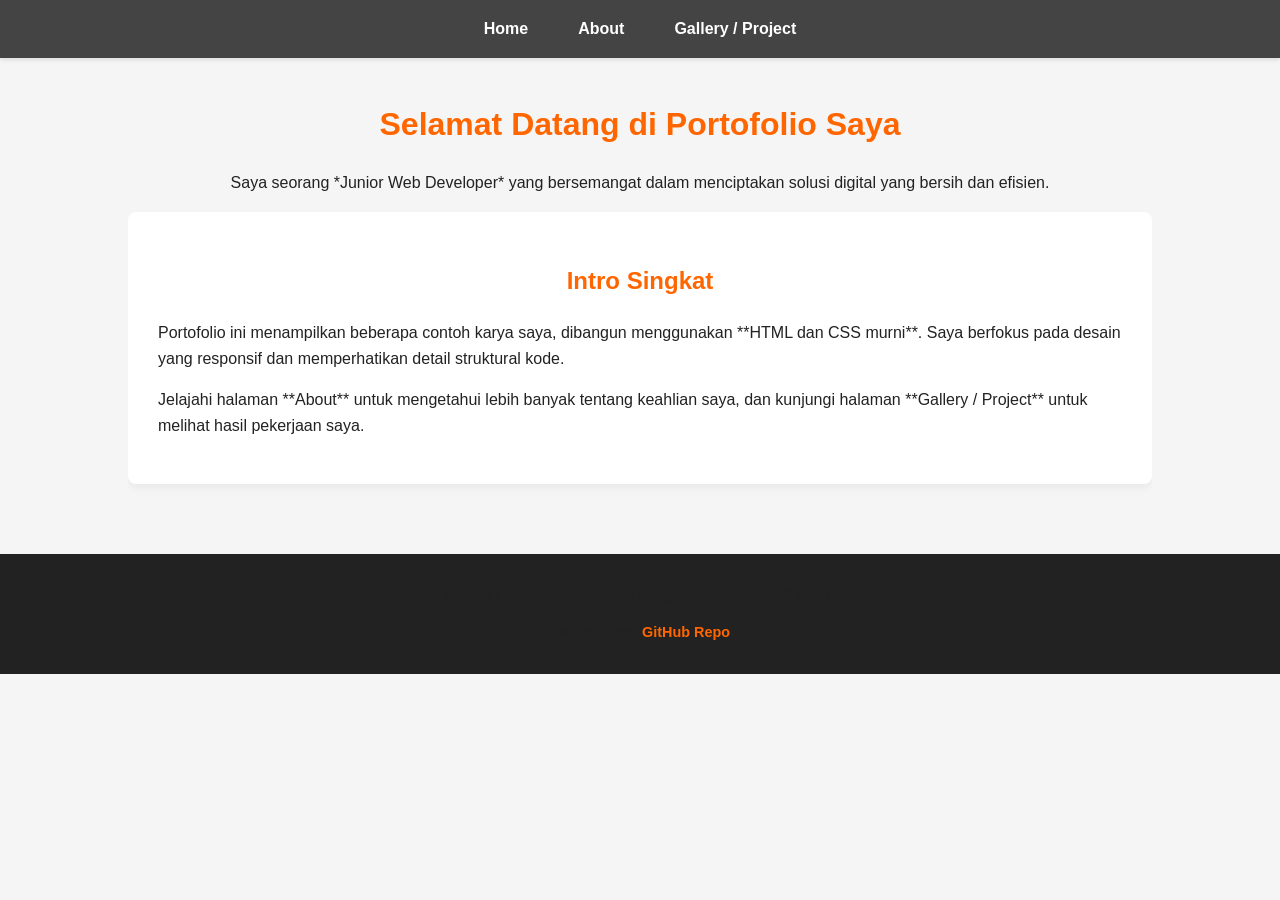
<file: index.html>
<!DOCTYPE html>
<html lang="id">
<head>
    <meta charset="UTF-8">
    <meta name="viewport" content="width=device-width, initial-scale=1.0">
    <title>Home - Portofolio Pribadi</title>
    <link rel="stylesheet" href="style.css">
</head>
<body>
    <header>
        <nav>
            <ul>
                <li><a href="index.html">Home</a></li>
                <li><a href="about.html">About</a></li>
                <li><a href="gallery.html">Gallery / Project</a></li>
            </ul>
        </nav>
    </header>

    <div class="container">
        <h1>Selamat Datang di Portofolio Saya</h1>
        <p style="text-align: center;">Saya seorang *Junior Web Developer* yang bersemangat dalam menciptakan solusi digital yang bersih dan efisien.</p>
        
        <section id="intro">
            <h2>Intro Singkat</h2>
            <p>Portofolio ini menampilkan beberapa contoh karya saya, dibangun menggunakan **HTML dan CSS murni**. Saya berfokus pada desain yang responsif dan memperhatikan detail struktural kode.</p>
            <p>Jelajahi halaman **About** untuk mengetahui lebih banyak tentang keahlian saya, dan kunjungi halaman **Gallery / Project** untuk melihat hasil pekerjaan saya.</p>
        </section>
    </div>

    <footer>
        <p>&copy; 2025 Ferlya Tabitha. Dibuat dengan HTML dan CSS Murni.</p>
        <p>Source Code: <a href="LINK_GITHUB_SOURCE_CODE" target="_blank">GitHub Repo</a></p>
    </footer>
</body>
</html>
</file>
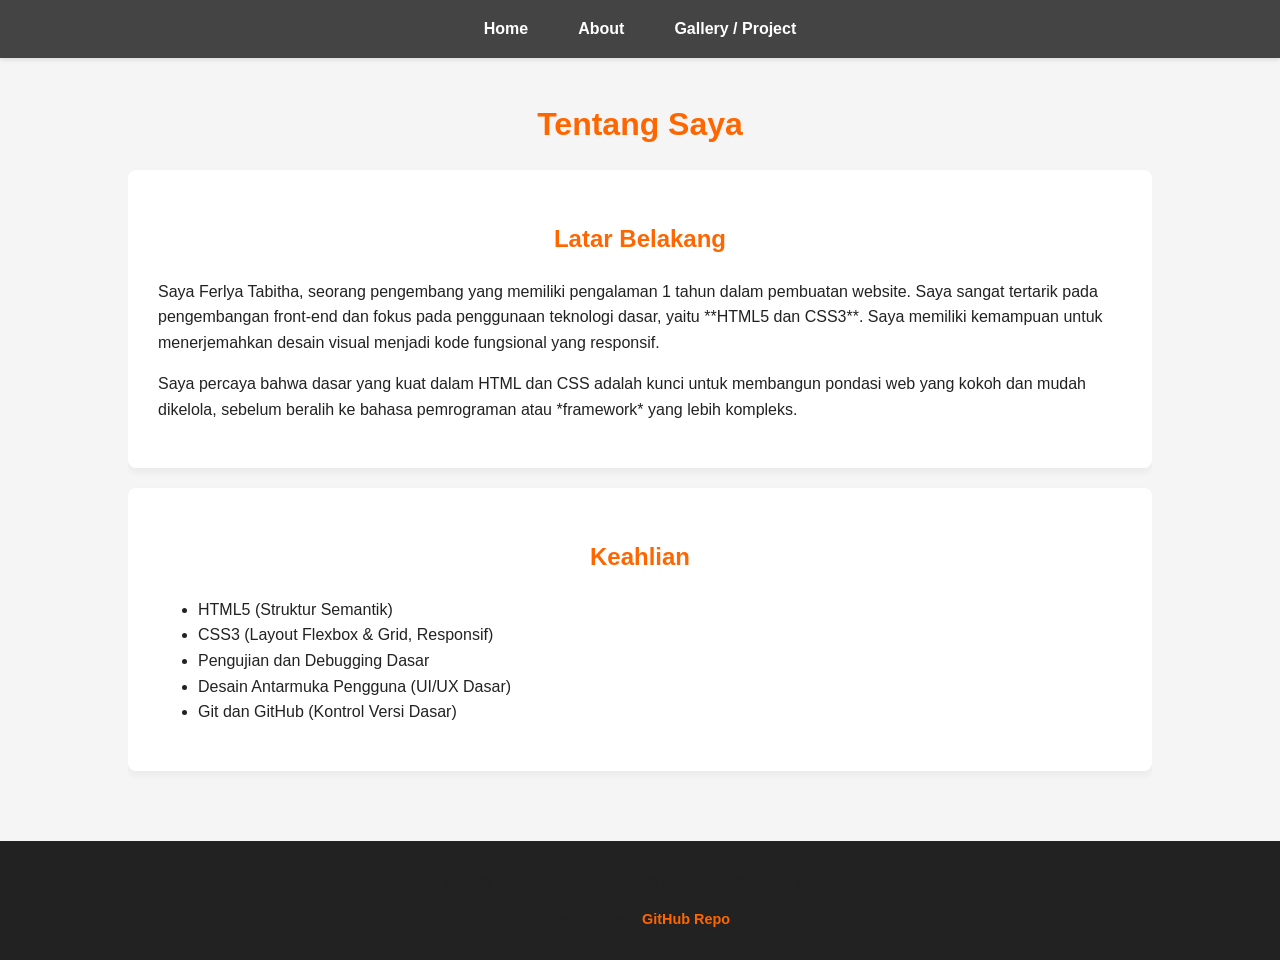
<file: about.html>
<!DOCTYPE html>
<html lang="id">
<head>
    <meta charset="UTF-8">
    <meta name="viewport" content="width=device-width, initial-scale=1.0">
    <title>About - Portofolio Pribadi</title>
    <link rel="stylesheet" href="style.css">
</head>
<body>
    <header>
        <nav>
            <ul>
                <li><a href="index.html">Home</a></li>
                <li><a href="about.html">About</a></li>
                <li><a href="gallery.html">Gallery / Project</a></li>
            </ul>
        </nav>
    </header>

    <div class="container">
        <h1>Tentang Saya</h1>
        
        <section id="biography">
            <h2>Latar Belakang</h2>
            <p>Saya Ferlya Tabitha, seorang pengembang yang memiliki pengalaman 1 tahun dalam pembuatan website. Saya sangat tertarik pada pengembangan front-end dan fokus pada penggunaan teknologi dasar, yaitu **HTML5 dan CSS3**. Saya memiliki kemampuan untuk menerjemahkan desain visual menjadi kode fungsional yang responsif.</p>
            <p>Saya percaya bahwa dasar yang kuat dalam HTML dan CSS adalah kunci untuk membangun pondasi web yang kokoh dan mudah dikelola, sebelum beralih ke bahasa pemrograman atau *framework* yang lebih kompleks.</p>
        </section>

        <section id="skills">
            <h2>Keahlian</h2>
            <ul>
                <li>HTML5 (Struktur Semantik)</li>
                <li>CSS3 (Layout Flexbox & Grid, Responsif)</li>
                <li>Pengujian dan Debugging Dasar</li>
                <li>Desain Antarmuka Pengguna (UI/UX Dasar)</li>
                <li>Git dan GitHub (Kontrol Versi Dasar)</li>
            </ul>
        </section>
    </div>

    <footer>
        <p>&copy; 2025 Ferlya Tabitha. Dibuat dengan HTML dan CSS Murni.</p>
        <p>Source Code: <a href="LINK_GITHUB_SOURCE_CODE" target="_blank">GitHub Repo</a></p>
    </footer>
</body>
</html>
</file>
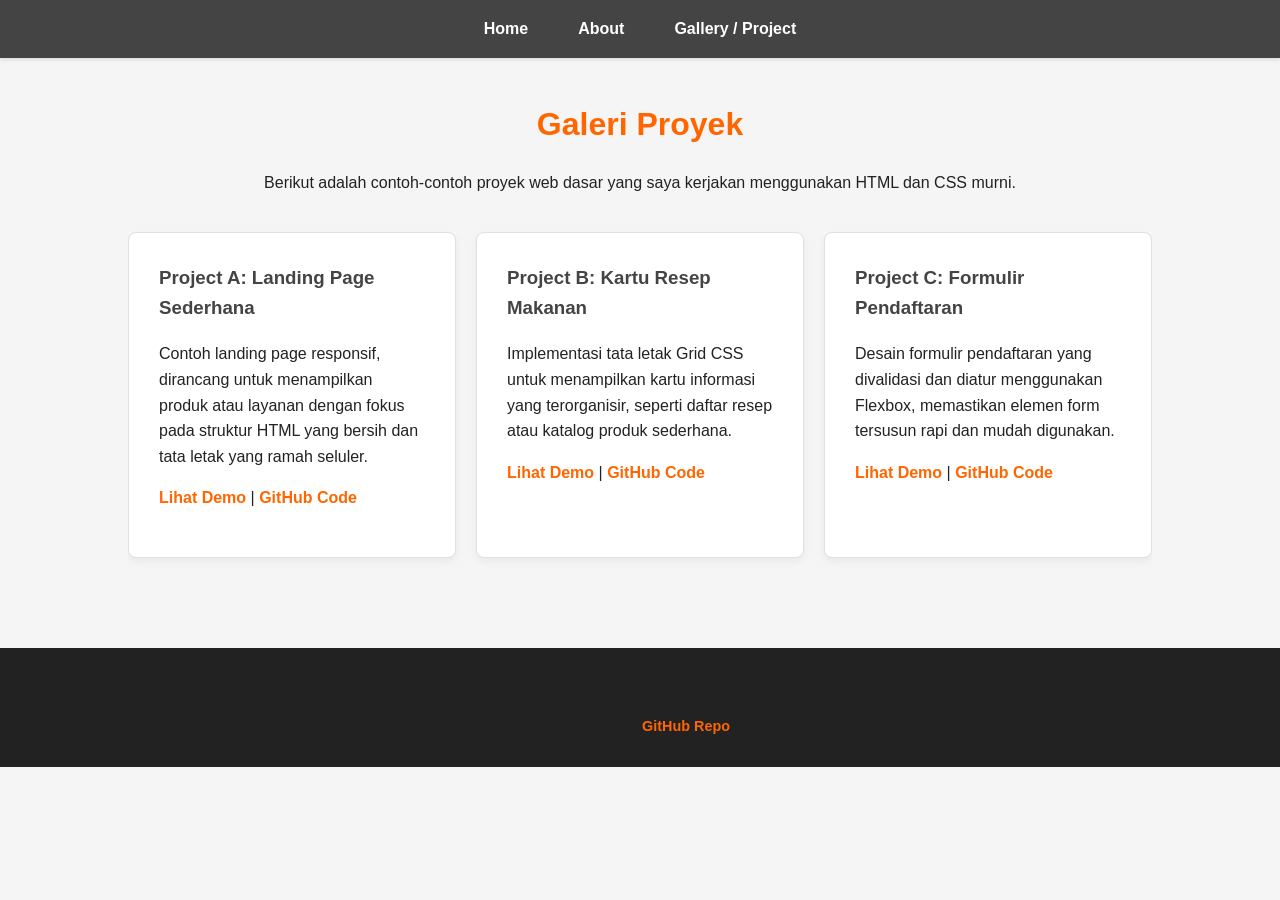
<file: gallery.html>
<!DOCTYPE html>
<html lang="id">
<head>
    <meta charset="UTF-8">
    <meta name="viewport" content="width=device-width, initial-scale=1.0">
    <title>Gallery / Project - Portofolio Pribadi</title>
    <link rel="stylesheet" href="style.css">
</head>
<body>
    <header>
        <nav>
            <ul>
                <li><a href="index.html">Home</a></li>
                <li><a href="about.html">About</a></li>
                <li><a href="gallery.html">Gallery / Project</a></li>
            </ul>
        </nav>
    </header>

    <div class="container">
        <h1>Galeri Proyek</h1>
        <p style="text-align: center;">Berikut adalah contoh-contoh proyek web dasar yang saya kerjakan menggunakan HTML dan CSS murni.</p>
        
        <div class="project-grid">
            <div class="project-item">
                <h3>Project A: Landing Page Sederhana</h3>
                <p>Contoh landing page responsif, dirancang untuk menampilkan produk atau layanan dengan fokus pada struktur HTML yang bersih dan tata letak yang ramah seluler.</p>
                <p><a href="#" target="_blank">Lihat Demo</a> | <a href="#" target="_blank">GitHub Code</a></p>
            </div>
            
            <div class="project-item">
                <h3>Project B: Kartu Resep Makanan</h3>
                <p>Implementasi tata letak Grid CSS untuk menampilkan kartu informasi yang terorganisir, seperti daftar resep atau katalog produk sederhana.</p>
                <p><a href="#" target="_blank">Lihat Demo</a> | <a href="#" target="_blank">GitHub Code</a></p>
            </div>

            <div class="project-item">
                <h3>Project C: Formulir Pendaftaran</h3>
                <p>Desain formulir pendaftaran yang divalidasi dan diatur menggunakan Flexbox, memastikan elemen form tersusun rapi dan mudah digunakan.</p>
                <p><a href="#" target="_blank">Lihat Demo</a> | <a href="#" target="_blank">GitHub Code</a></p>
            </div>
        </div>
    </div>

    <footer>
        <p>&copy; 2025 Ferlya Tabitha. Dibuat dengan HTML dan CSS Murni.</p>
        <p>Source Code: <a href="LINK_GITHUB_SOURCE_CODE" target="_blank">GitHub Repo</a></p>
    </footer>
</body>
</html>
</file>
<file: style.css>
:root {
    --color-primary: #ff6600;
    --color-secondary: #444444;
    --color-background: #ffffff;
    --color-body-bg: #f5f5f5;
    --color-text-dark: #222222;
    --color-text-light: #ffffff;
}

body {
    font-family: Arial, sans-serif;
    margin: 0;
    padding: 0;
    background-color: var(--color-body-bg);
    color: var(--color-text-dark);
    line-height: 1.6;
}

header {
    background: var(--color-secondary);
    color: var(--color-text-light);
    padding: 1em 0;
    text-align: center;
    box-shadow: 0 2px 4px rgba(0, 0, 0, 0.1);
}

nav ul {
    list-style: none;
    padding: 0;
    margin: 0;
    display: flex;
    justify-content: center;
}

nav ul li {
    margin: 0 15px;
}

nav ul li a {
    color: var(--color-text-light);
    text-decoration: none;
    font-weight: bold;
    transition: color 0.3s ease;
    padding: 5px 10px;
}

nav ul li a:hover {
    color: var(--color-primary);
}

.container {
    width: 80%;
    max-width: 1100px;
    margin: auto;
    overflow: hidden;
    padding: 20px 0;
}

h1, h2 {
    color: var(--color-primary);
    text-align: center;
    margin-bottom: 20px;
}

section, .project-item {
    background-color: var(--color-background);
    padding: 30px;
    margin-bottom: 20px;
    border-radius: 8px;
    box-shadow: 0 4px 8px rgba(0, 0, 0, 0.05);
}

.project-grid {
    display: grid;
    grid-template-columns: repeat(auto-fit, minmax(300px, 1fr));
    gap: 20px;
    padding: 20px 0;
}

.project-item {
    border: 1px solid #e0e0e0;
}

.project-item h3 {
    margin-top: 0;
    color: var(--color-secondary);
}

.project-item a {
    color: var(--color-primary);
    text-decoration: none;
    font-weight: bold;
}

.project-item a:hover {
    text-decoration: underline;
}

footer {
    background: var(--color-text-dark);
    text-align: center;
    padding: 15px 0;
    margin-top: 30px;
    font-size: 0.9em;
}

footer a {
    color: var(--color-primary);
    text-decoration: none;
    font-weight: bold;
}

footer a:hover {
    text-decoration: underline;
}
</file>
